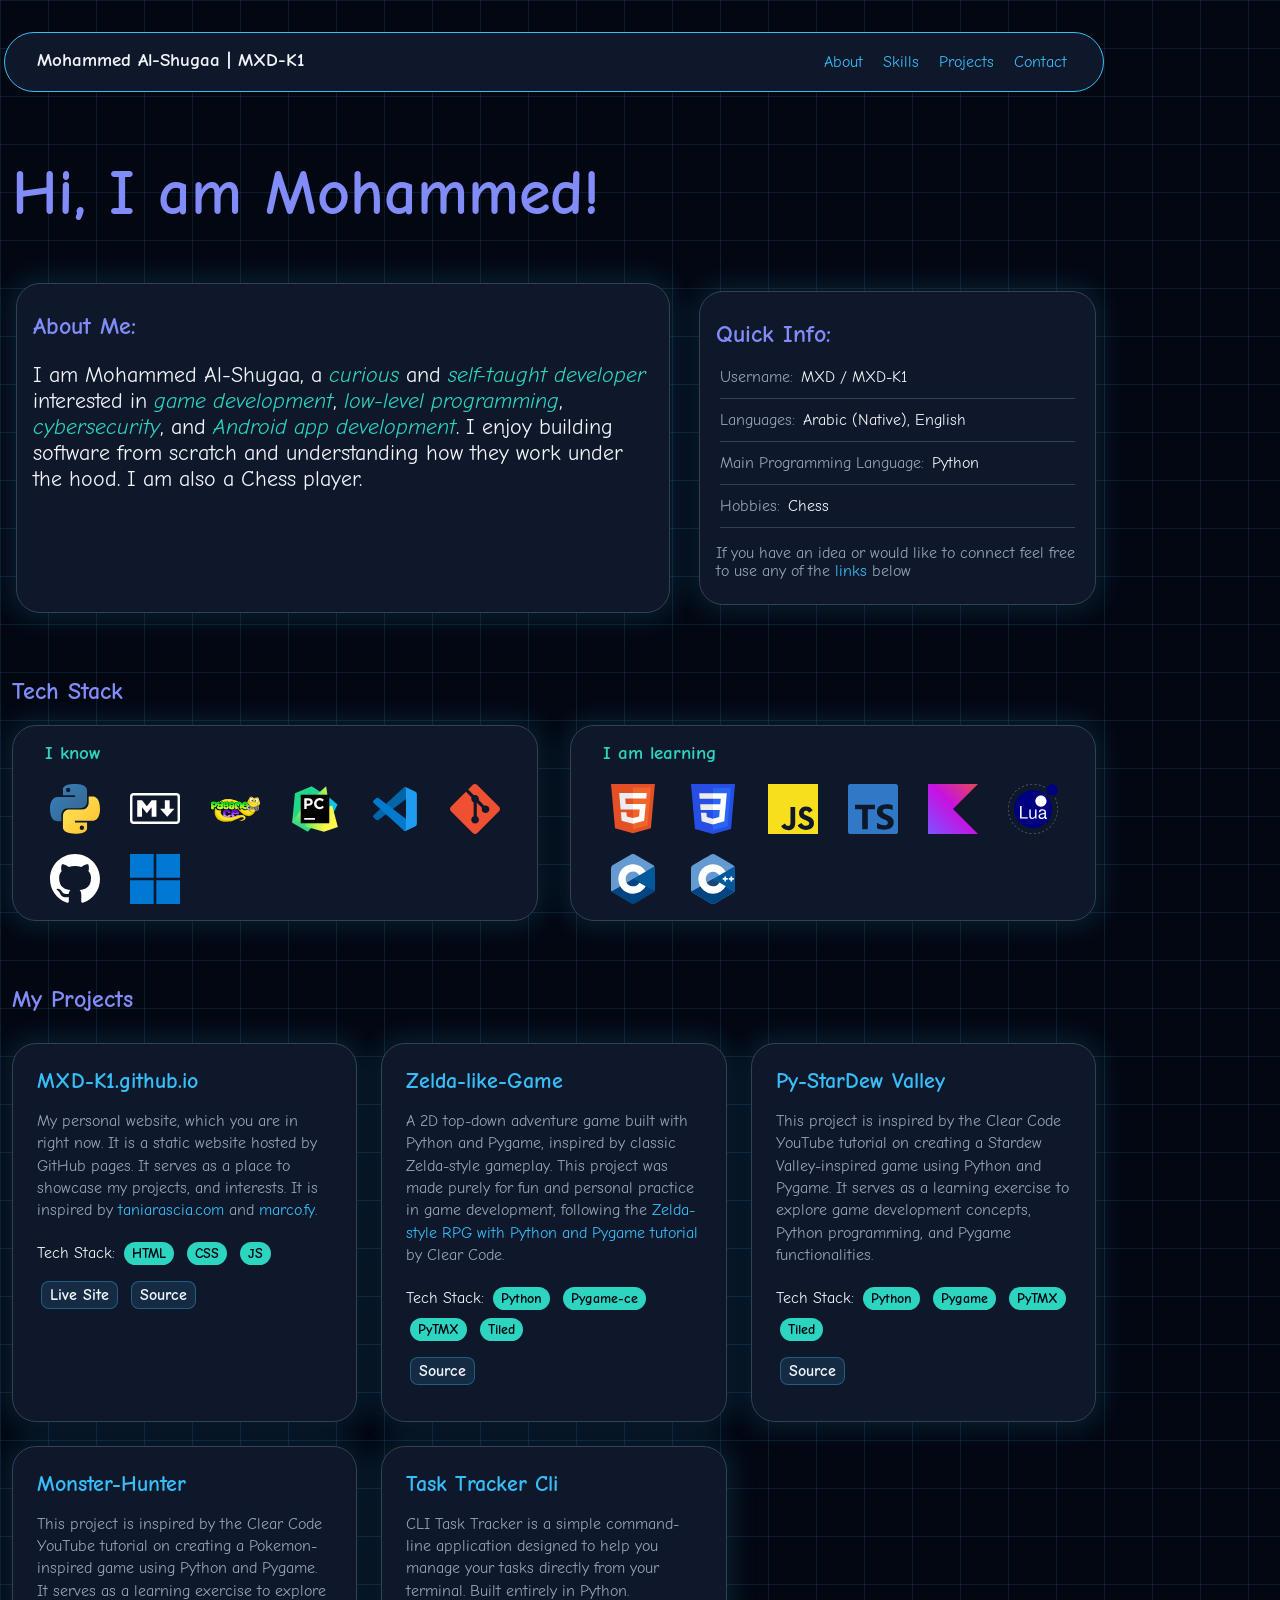
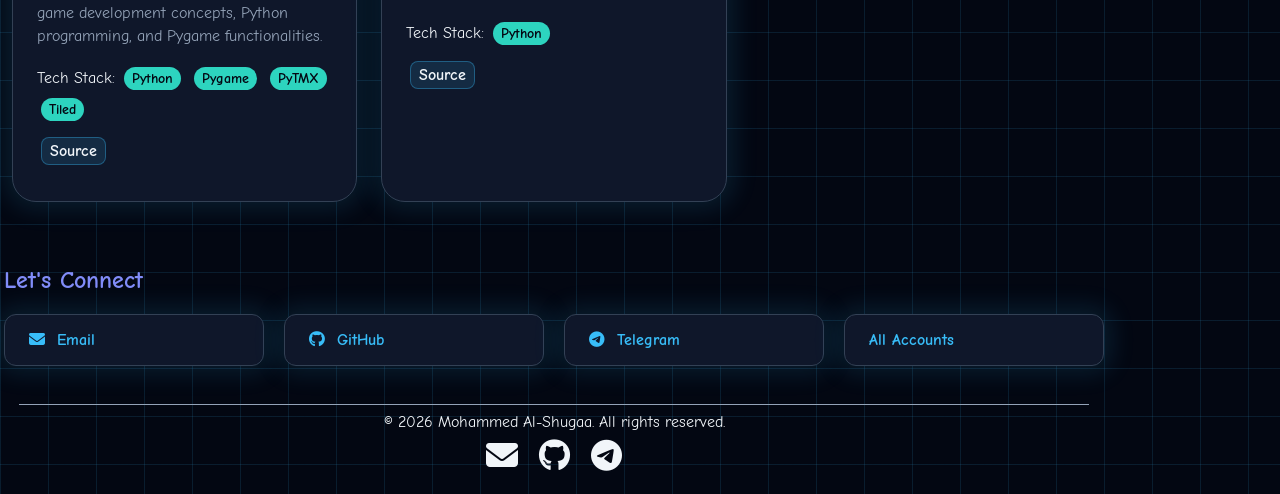
<file: index.html>
<!DOCTYPE html>
<html lang="en" xmlns="http://www.w3.org/1999/html">
  <head>
    <meta charset="UTF-8">
    <meta name="viewport" content="width=device-width, initial-scale=1.0">
    <meta name="description" content="Personal website of Mohammed Al-Shugaa (MXD-K1), a curious and self-taught
    developer who enjoys building things from scratch and understanding how they work under the hood.">

    <title>Mohammed Al-Shugaa | MXD-K1</title>
    <link rel="icon" href="./favicon.ico">

    <link rel="stylesheet" href="https://cdnjs.cloudflare.com/ajax/libs/font-awesome/6.7.2/css/all.min.css">
    <link rel="stylesheet" href="./css/style.css">
    <link rel="stylesheet" href="./css/components.css">
    <link rel="stylesheet" href="./css/pages/home.css">
    <script src="./js/include.js" defer></script>

    <link rel="preconnect" href="https://fonts.googleapis.com">
    <link rel="preconnect" href="https://fonts.gstatic.com" crossorigin>
    <link href="https://fonts.googleapis.com/css2?family=Comic+Neue:wght@400;700&display=swap" rel="stylesheet">
  </head>
  <body class="line-grid-bg">
    <main>
      <section id="about">
        <h1>Hi, I am Mohammed!</h1>
        <div class="about-section">
          <div class="basic-info box-1">
            <h2>About Me:</h2>
            <p>I am Mohammed Al-Shugaa, a <i>curious</i> and <i>self-taught developer</i> interested in <i>game development</i>, <i>low-level
              programming</i>, <i>cybersecurity</i>, and <i>Android app development</i>. I enjoy building software from scratch and
              understanding how they work under the hood. I am also a Chess player.</p>
          </div>
          <div class="quick-info box-1">
            <h2>Quick Info:</h2>
            <dl>
              <div>
                <dt>Username:</dt>
                <dd>MXD / MXD-K1</dd>
              </div>
              <div>
                <dt>Languages:</dt>
                <dd>Arabic (Native), English</dd>
                </div>
              <div>
                <dt>Main Programming Language:</dt>
                <dd>Python</dd>
              </div>
              <div>
                <dt>Hobbies:</dt>
                <dd>Chess</dd>
              </div>
            </dl>
            <p>If you have an idea or would like to connect feel free to use any of the <a href="./contacts.html#contacts">links</a> below</p>
          </div>
        </div>
      </section>
      <section id="skills">
        <h2>Tech Stack</h2>
        <div class="skills-section">
          <div class="skills-1 skill-icons-box box-1">
            <h3>I know</h3>
            <div class="icons">
              <img src="assets/images/python.svg" alt="Python">
              <img src="assets/images/markdown.svg" alt="Markdown">
              <img src="assets/images/pygame_ce.svg" alt="Pygame-ce">
              <img src="assets/images/pycharm.svg" alt="PyCharm">
              <img src="assets/images/vscode.svg" alt="VsCode">
              <img src="assets/images/git.svg" alt="Git">
              <img src="assets/images/github-dark.svg" alt="GitHub">
              <img src="assets/images/windows.svg" alt="Windows">
            </div>
          </div>
          <div class="skills-2 skill-icons-box box-1">
            <h3>I am learning</h3>
            <div class="icons">
              <img src="assets/images/html.svg" alt="HTML">
              <img src="assets/images/css.svg" alt="CSS">
              <img src="assets/images/javascript.svg" alt="JavaScript">
              <img src="assets/images/typescript.svg" alt="TypeScript">
              <img src="assets/images/kotlin.svg" alt="Kotlin">
              <img src="assets/images/lua.svg" alt="Lua">
              <img src="assets/images/c.svg" alt="C">
              <img src="assets/images/cplusplus.svg" alt="C++">
            </div>
          </div>
        </div>
      </section>
      <section id="projects">
        <h2>My Projects</h2>
        <div class="project-cards">
          <div class="card highlighted-box-1">
            <h3><a href="https://mxd-k1.github.io">MXD-K1.github.io</a></h3>
            <p>My personal website, which you are in right now. It is a static website hosted by GitHub pages.
              It serves as a place to showcase my projects, and interests. It is inspired by
              <a href="https://www.taniarascia.com">taniarascia.com</a> and <a href="https://www.marco.fy">marco.fy</a>.</p>
            <div>Tech Stack:
              <span class="tag-1">HTML</span>
              <span class="tag-1">CSS</span>
              <span class="tag-1">JS</span>
            </div>
            <div>
              <a href="https://mxd-k1.github.io"><span class="link-box">Live Site</span></a>
              <a href="https://github.com/MXD-K1/MXD-K1.github.io"><span class="link-box">Source</span></a>
            </div>
          </div>
          <div class="card highlighted-box-1">
            <h3><a href="https://github.com/MXD-K1/Zleda-like-Game">Zelda-like-Game</a></h3>
            <p>A 2D top-down adventure game built with Python and Pygame, inspired by classic Zelda-style gameplay.
              This project was made purely for fun and personal practice in game development, following the
              <a href="https://youtu.be/QU1pPzEGrqw">Zelda-style RPG with Python and Pygame tutorial</a>
              by Clear Code.</p>
            <div>Tech Stack:
              <span class="tag-1">Python</span>
              <span class="tag-1">Pygame-ce</span>
              <span class="tag-1">PyTMX</span>
              <span class="tag-1">Tiled</span>
            </div>
            <a href="https://github.com/MXD-K1/Zleda-like-Game"><span class="link-box">Source</span></a>
          </div>
          <div class="card highlighted-box-1">
            <h3><a href="https://github.com/MXD-K1/py-stardew_valley">Py-StarDew Valley</a></h3>
            <p>This project is inspired by the Clear Code YouTube tutorial on creating a Stardew Valley-inspired game
              using Python and Pygame. It serves as a learning exercise to explore game development concepts,
              Python programming, and Pygame functionalities.</p>
            <div>Tech Stack:
              <span class="tag-1">Python</span>
              <span class="tag-1">Pygame</span>
              <span class="tag-1">PyTMX</span>
              <span class="tag-1">Tiled</span>
            </div>
            <a href="https://github.com/MXD-K1/py-stardew_valley"><span class="link-box">Source</span></a>
          </div>
          <div class="card highlighted-box-1">
            <h3><a href="https://github.com/MXD-K1/Monster-Hunter">Monster-Hunter</a></h3>
            <p>This project is inspired by the Clear Code YouTube tutorial on creating a Pokemon-inspired game using
              Python and Pygame. It serves as a learning exercise to explore game development concepts, Python
              programming, and Pygame functionalities.</p>
            <div>Tech Stack:
              <span class="tag-1">Python</span>
              <span class="tag-1">Pygame</span>
              <span class="tag-1">PyTMX</span>
              <span class="tag-1">Tiled</span>
            </div>
            <a href="https://github.com/MXD-K1/Monster-Hunter"><span class="link-box">Source</span></a>
          </div>
          <div class="card highlighted-box-1">
            <h3><a href="https://github.com/MXD-K1/TaskTracker-cli">Task Tracker Cli</a></h3>
            <p>CLI Task Tracker is a simple command-line application designed to help you manage your tasks directly
              from your terminal. Built entirely in Python.</p>
            <div>Tech Stack:
              <span class="tag-1">Python</span>
            </div>
            <a href="https://github.com/MXD-K1/TaskTracker-cli"><span class="link-box">Source</span></a>
          </div>
        </div>
      </section>
      <h2>Let's Connect</h2>
      <div class="links">
        <a class="box-2" href="mailto:hmdoonwork71@gmail.com"><i class="fa-solid fa-envelope"></i>Email</a>
        <a class="box-2" href="https://github.com/MXD-K1"><i class="fa-brands fa-github"></i>GitHub</a>
        <a class="box-2" href="https://t.me/MXDK1"><i class="fa-brands fa-telegram"></i>Telegram</a>
        <a class="box-2" href="./contacts.html">All Accounts</a>
      </div>
    </main>
  </body>
</html>
</file>
<file: css/style.css>
:root {
    --bg-color: rgb(3, 7, 18);
    --primary-color: rgb(56, 189, 248);
    --secondary-color: rgb(129, 140, 248);
    --tertiary-color: rgb(45, 212, 191);
    --surface-color: rgb(15, 23, 42);
    --border-color: rgb(51, 65, 85);
    --surface-variant-color: rgba(56, 189, 248, 0.12);
    --border-variant-color: rgba(56, 189, 248, 0.35);
    --shadow-color: rgba(56, 189, 248, 0.12);
    --bg-detials-1-color: rgba(56, 189, 248, 0.12);
    --bg-detials-2-color: rgba(56, 189, 248, 0.24);
    --text: rgb(241, 245, 249);
    --text-muted: rgb(148, 163, 184);
}

* {
    box-sizing: border-box;
}

html {
    scroll-behavior: smooth;
}

body {
    width: min(95%, 1100px);
    justify-self: center;
    font-family: "Comic Neue", cursive;
    color: var(--text);
    margin: 4px;
}

section {
    margin: 64px 8px;
}

h1 {
    font-size: clamp(2.5rem, 8vw, 4rem);
}

h1, h2 {
    color: var(--secondary-color);
}

a {
    color: var(--primary-color);
}

a:hover {
    color: var(--secondary-color);
}

p {
    max-width: 70ch;
}

hr {
    border: none;
    height: 1px;
    background-color: var(--text-muted);
}

button {
    background-color: var(--surface-color);
    border-color: var(--tertiary-color);
    color: var(--text);
}

header nav {
    margin: 32px 0 64px 0;
    padding: 16px 32px;
    gap: 8px 12px;
    display: flex;
    flex-wrap: wrap;
    justify-content: space-between;
    background-color: var(--surface-color);
    border: 1px solid var(--primary-color);
    border-radius: 32px;
}

header .sections {
    display: flex;
    flex-wrap: wrap;
    gap: 8px 12px;
}

header .sections a {
    padding: 4px;
    text-decoration: none;
}

header .info {
    display: flex;
    justify-content: start;
}

header .info h3 {
    margin: 0;
}

footer {
    margin: 20px 5px 5px 5px;
    text-align: center;
    padding: 10px;
}

footer i {
    color: var(--text);
    font-size: 32px;
    padding: 8px;
}

footer i:hover {
    color: var(--text-muted);

}
</file>
<file: css/components.css>
.line-grid-bg {
    background-color: var(--bg-color);
    background-image:
            linear-gradient(180deg, var(--bg-detials-1-color) 1px, transparent 1px),
            linear-gradient(90deg, var(--bg-detials-1-color) 1px, transparent 1px);
    background-size: 48px 48px;
}

.dot-grid-bg {
    background-color: var(--bg-color);
    background-image:
            radial-gradient(var(--bg-detials-2-color) 1px, transparent 1px);
    background-size: 28px 28px;
}

.box-1, .highlighted-box-1, .box-2 {
    background-color: var(--surface-color);
    border: 1px solid var(--border-color);
    box-shadow: 0 0 24px 8px var(--shadow-color);
    border-radius: 24px;
}

.box-2 {
    border-radius: 12px;
}

.highlighted-box-1:hover {
    background-color: var(--surface-variant-color);
    border-color: var(--border-variant-color);
}

.box-2:hover {
    color: var(--bg-color);
    background-color: var(--primary-color);
}

.tag-1, .tag-2 {
    margin: 4px;
    padding: 4px 8px;
    display: inline-block;
    font-size: 0.85rem;
    font-weight: bold;
    color: var(--bg-color);
    background-color: var(--tertiary-color);
    border-radius: 24px;
}

.tag-2 {
    background-color: var(--secondary-color);
}

.links {
    display: grid;
    font-weight: bold;
    grid-template-columns: repeat(auto-fit, minmax(200px, 1fr));
    gap: 20px;

}

.links a {
    display: flex; /* allows gap to work here*/
    padding: 16px 24px;
    gap: 0 12px;
    text-decoration: none;
}

.link-box {
    margin: 12px 4px;
    padding: 4px 8px;
    display: inline-block;
    font-weight: bold;
    color: var(--text);
    background-color: var(--surface-variant-color);
    border: 1px solid var(--border-variant-color);
    border-radius: 8px;
}

.link-box:hover {
    color: var(--bg-color);
    background-color: var(--primary-color);
}
</file>
<file: css/pages/home.css>
.about-section {
    display: flex;
    flex-wrap: wrap;
    gap: 2vw;
}

.basic-info {
    margin: 0 4px;
    padding: 8px 16px;
    flex: 2 1 420px;
    width: 58%;
}

.basic-info p {
    font-size: 1.4rem;
}

.basic-info i {
    color: var(--tertiary-color);
}

.quick-info {
    display: block;
    flex: 1 1 280px;
    margin: 8px 0;
    padding: 8px 16px;
    width: 38%;
}

.quick-info dl {
    padding: 0 4px;
    display: grid;
    gap: 12px;
}

.quick-info dl div {
    display: flex;
    padding: 0 0 12px 0;
    border-bottom: 1px solid var(--border-color);
}

.quick-info dt {
    color: var(--text-muted);
    margin: 0;
}

.quick-info dd {
    color: var(--text);
    margin: 0 8px;
}

.quick-info p {
    color: var(--text-muted);
}

.quick-info a {
    text-decoration: none;
}

.skills-section {
    display: grid;
    grid-template-columns: repeat(auto-fit, minmax(min(100%, 320px), 1fr));
    gap: 32px;
}

.skills-1, .skills-2 {
    min-width: 0;
}

.skill-icons-box {
    padding: 16px 32px;
}

.skill-icons-box h3 {
    color: var(--tertiary-color);
    margin: 0;
}

.icons {
    display: grid;
    margin: 20px 0 0 0;
    grid-template-columns: repeat(auto-fit, minmax(54px, 1fr));
    justify-items: center;
    align-items: center;
    gap: 20px;
}

.icons img {
    width: 50px;
    height: 50px;
    justify-self: center;
    object-fit: contain;
}

.project-cards {
    display: grid;
    margin: 30px 0;
    grid-template-columns: repeat(auto-fit, minmax(300px, 1fr));
    gap: 24px;
}

.card {
    display: block;
    padding: 24px;
}

.card h3 {
    font-size: 1.4rem;
    margin: 0;
}

.card a {
    text-decoration: none;
}

.card p {
    line-height: 1.4;
    color: var(--text-muted);
}
</file>
